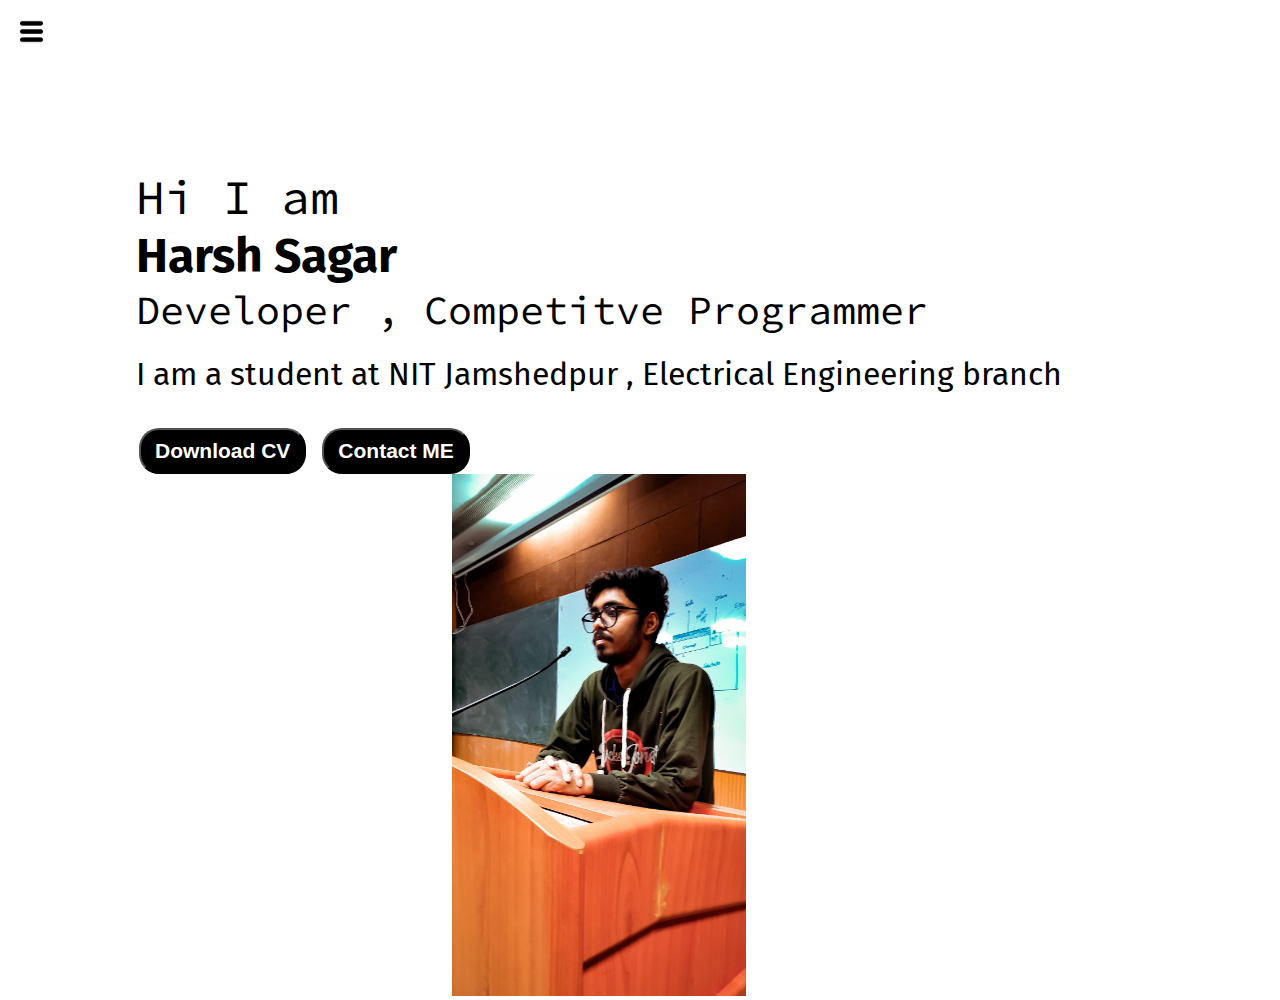
<file: index.html>
<!DOCTYPE html>
<html lang="en">

<head>
    <meta charset="UTF-8">
    <meta http-equiv="X-UA-Compatible" content="IE=edge">
    <meta name="viewport" content="width=device-width, initial-scale=1.0">
    <title>Harsh web-developer</title>
    <link rel="stylesheet" href="styles.css">
</head>

<body>
    <div class="container">
        <div class="sidebar sidebarGo">
            <!-- Harsh -->
            <nav>
                <ul>
                    <li><a href="index.html">Home</a></li>
                    <li><a href="intro.html">My intro</a></li>
                    <li><a href="services.html">Services</a></li>
                    <li><a href="blog.html">BLOg</a></li>
                    <li><a href="contact.html">Contact me</a></li>
                </ul>
            </nav>
        </div>
        <div class="main">
            <div class="hamburger">
                <img class="ham" src="ham.png" alt="" width="23">
                <img class="cross" src="download.png" alt="" width="23">
            </div>
            <div class="infoContainer">
                <div class="devInfo">
                    <div class="hello">Hi I am</div>
                    <div class="name">Harsh Sagar</div>
                    <div class="about">Developer , Competitve Programmer</div>
                    <div class="moreabout">I am a student at NIT Jamshedpur , Electrical Engineering branch</div>
                    <div class="buttons">
                        <a href="my_resume.pdf" target="_blank">
                        <button class="btn">Download CV</button></a>
                        <a href="contact.html">
                        <button class="btn">Contact ME</button></a>
                    </div>
                </div>
                <div class="devPic"><img src="dev.jpg" alt="Harsh Sagar"></div>
            </div>
        </div>
    </div>
    <script  src="script.js"></script>
</body>

</html>
</file>
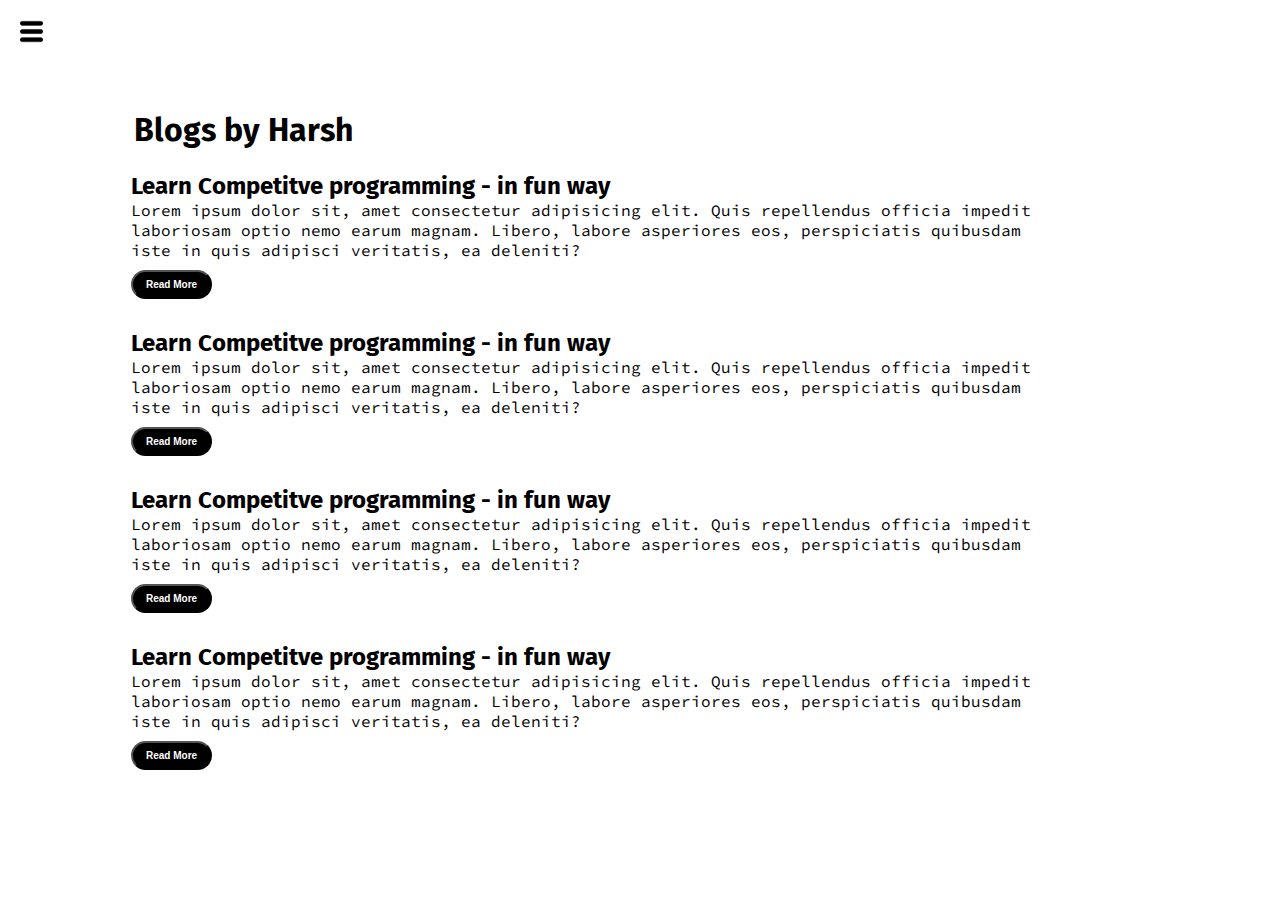
<file: blog.html>
<!DOCTYPE html>
<html lang="en">

<head>
    <meta charset="UTF-8">
    <meta http-equiv="X-UA-Compatible" content="IE=edge">
    <meta name="viewport" content="width=device-width, initial-scale=1.0">
    <title>Harsh web-developer</title>
    <link rel="stylesheet" href="styles.css">
</head>

<body>
    <div class="container">
        <div class="sidebar sidebarGo">
            <!-- Harsh -->
            <nav>
                <ul>
                    <li><a href="index.html">Home</a></li>
                    <li><a href="intro.html">My intro</a></li>
                    <li><a href="services.html">Services</a></li>
                    <li><a href="blog.html">BLOg</a></li>
                    <li><a href="contact.html">Contact me</a></li>
                </ul>
            </nav>
        </div>
        <div class="main">
            <div class="hamburger">
                <img class="ham" src="ham.png" alt="" width="23">
                <img class="cross" src="download.png" alt="" width="23">
            </div>
            <div class="blogContainer">
                <h1>Blogs by Harsh </h1>
               <div class="blogItem">
                <h2>Learn Competitve programming - in fun way</h2>
                <p>
                    Lorem ipsum dolor sit, amet consectetur adipisicing elit. Quis repellendus officia impedit laboriosam optio nemo earum magnam. Libero, labore asperiores eos, perspiciatis quibusdam iste in quis adipisci veritatis, ea deleniti?
                </p>  
                <button class="btn btn-sm">Read More</button> 
            </div>
            <div class="blogItem">
                <h2>Learn Competitve programming - in fun way</h2>
                <p>
                    Lorem ipsum dolor sit, amet consectetur adipisicing elit. Quis repellendus officia impedit laboriosam optio nemo earum magnam. Libero, labore asperiores eos, perspiciatis quibusdam iste in quis adipisci veritatis, ea deleniti?
                </p> 
                <button class="btn btn-sm">Read More</button>   
            </div>
            <div class="blogItem">
                <h2>Learn Competitve programming - in fun way</h2>
                <p>
                    Lorem ipsum dolor sit, amet consectetur adipisicing elit. Quis repellendus officia impedit laboriosam optio nemo earum magnam. Libero, labore asperiores eos, perspiciatis quibusdam iste in quis adipisci veritatis, ea deleniti?
                </p>   
                <button class="btn btn-sm">Read More</button> 
            </div>
            <div class="blogItem">
                <h2>Learn Competitve programming - in fun way</h2>
                <p>
                    Lorem ipsum dolor sit, amet consectetur adipisicing elit. Quis repellendus officia impedit laboriosam optio nemo earum magnam. Libero, labore asperiores eos, perspiciatis quibusdam iste in quis adipisci veritatis, ea deleniti?
                </p>   
                <button class="btn btn-sm">Read More</button> 
            </div>
        </div>
    </div>
    <script  src="script.js"></script>
</body>

</html>
</file>
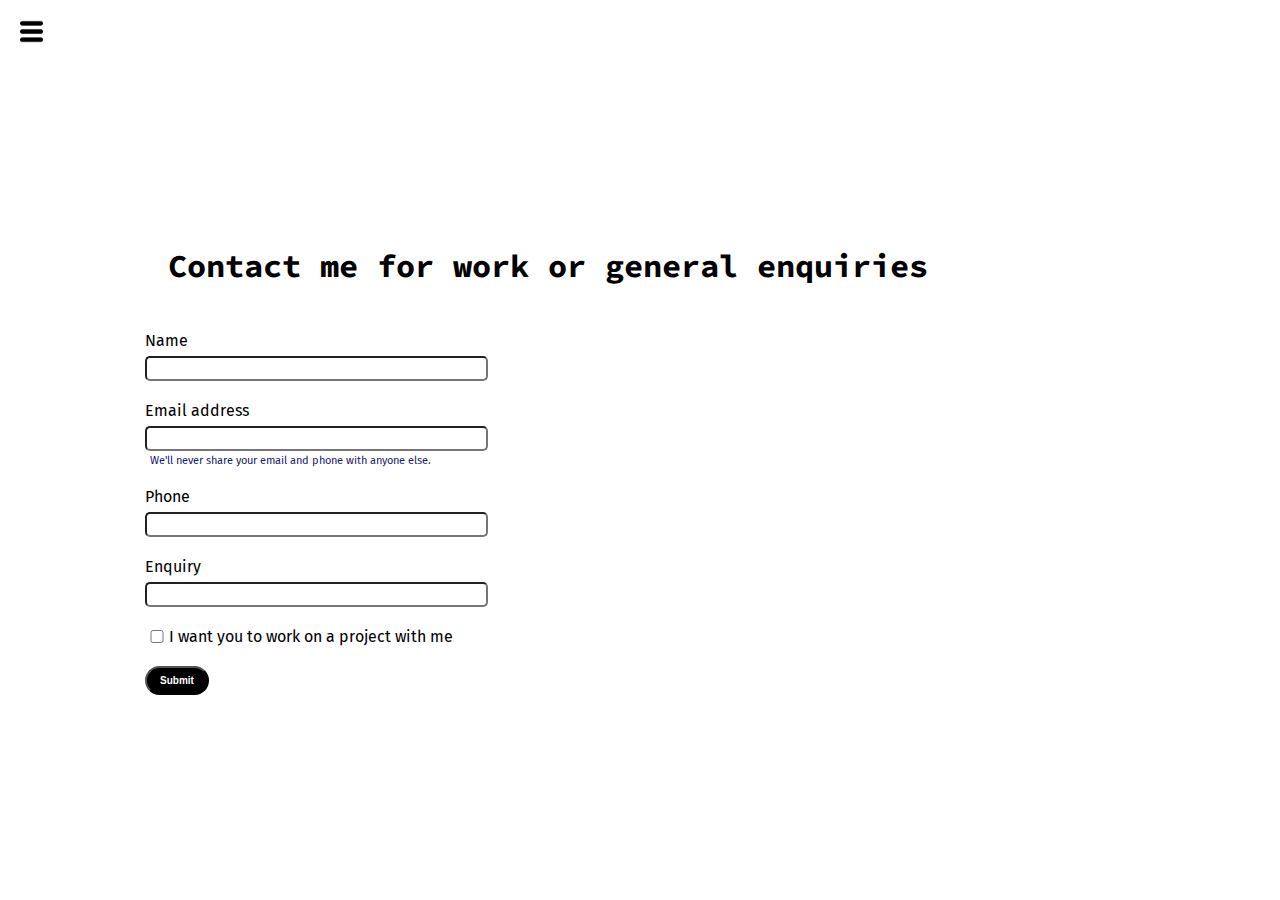
<file: contact.html>
<!DOCTYPE html>
<html lang="en">

<head>
    <meta charset="UTF-8">
    <meta http-equiv="X-UA-Compatible" content="IE=edge">
    <meta name="viewport" content="width=device-width, initial-scale=1.0">
    <title>Harsh web-developer</title>
    <link rel="stylesheet" href="styles.css">
</head>

<body>
    <div class="container">
        <div class="sidebar sidebarGo">
            <!-- Harsh -->
            <nav>
                <ul>
                    <li><a href="index.html">Home</a></li>
                    <li><a href="intro.html">My intro</a></li>
                    <li><a href="services.html">Services</a></li>
                    <li><a href="blog.html">BLOg</a></li>
                    <li><a href="contact.html">Contact me</a></li>
                </ul>
            </nav>
        </div>
        <div class="main">
          <div class="hamburger">
            <img class="ham" src="ham.png" alt="" width="23">
            <img class="cross" src="download.png" alt="" width="23">
        </div>
            <div class="contactform">
                <h1>Contact me for work or general enquiries</h1>
                <form>
                    <div class="mb-3">
                      <label for="exampleInputEmail1" class="form-label">Name</label>
                      <input type="name" class="form-control" id="clientemail" aria-describedby="emailHelp">
                    </div>
                    <div class="mb-3">
                        <label for="exampleInputEmail1" class="form-label">Email address</label>
                        <input type="email" class="form-control" id="clientemail" aria-describedby="emailHelp">
                        <div id="emailHelp" class="form-text">We'll never share your email and phone with anyone else.</div>
                      </div>
                    <div class="mb-3">
                      <label for="clientphone" class="form-label">Phone</label>
                      <input type="phone" class="form-control" id="clientphone">
                    </div>
                    <div class="mb-3">
                        <label for="exampleInputEmail1" class="form-label">Enquiry</label>
                        <input type="name" class="form-control" id="clientemail" aria-describedby="emailHelp">
                      </div>
                    <div class="mb-3" id="form-check">
                      <input type="checkbox" class="form-check-input" id="isclient">
                      <label class="form-check-label" for="isclient">I want you to work on a project with me</label>
                    </div>
                    <button type="submit" class="btn btn-sm">Submit</button>
                  </form>
            </div>
    </div>
    <script  src="script.js"></script>
</body>

</html>
</file>
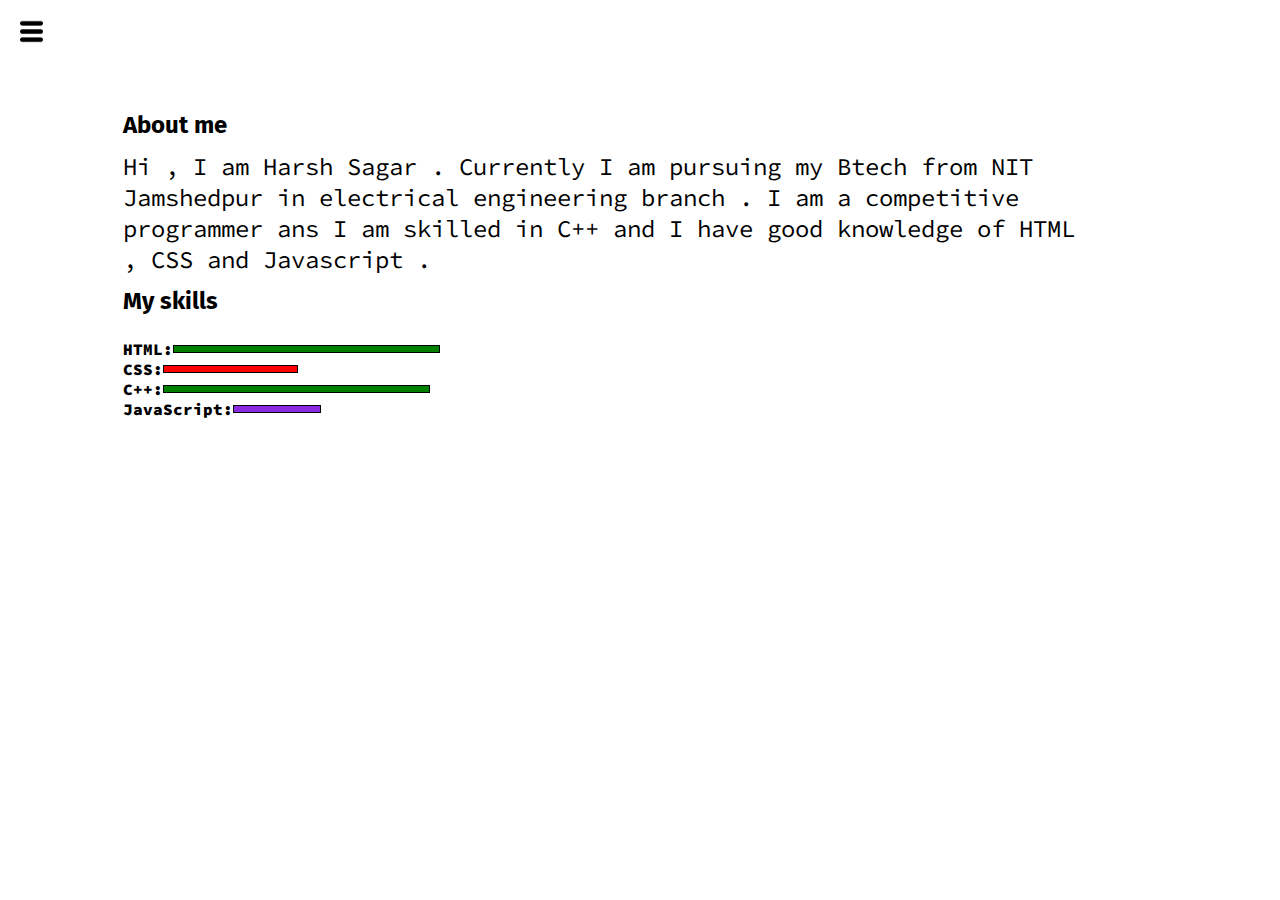
<file: intro.html>
<!DOCTYPE html>
<html lang="en">

<head>
    <meta charset="UTF-8">
    <meta http-equiv="X-UA-Compatible" content="IE=edge">
    <meta name="viewport" content="width=device-width, initial-scale=1.0">
    <title>Harsh web-developer</title>
    <link rel="stylesheet" href="styles.css">
</head>

<body>
    <div class="container">
        <div class="sidebar sidebarGo">
            <!-- Harsh -->
            <nav>
                <ul>
                    <li><a href="index.html">Home</a></li>
                    <li><a href="intro.html">My intro</a></li>
                    <li><a href="services.html">Services</a></li>
                    <li><a href="blog.html">BLOg</a></li>
                    <li><a href="contact.html">Contact me</a></li>
                </ul>
            </nav>
        </div>
        <div class="main">
            <div class="hamburger">
                <img class="ham" src="ham.png" alt="" width="23">
                <img class="cross" src="download.png" alt="" width="23">
            </div>
            <div class="intro">
                <h2>About me</h2>
                <p>
                    <p class="aboutMe">
                    Hi , I am Harsh Sagar . Currently I am pursuing my Btech from NIT Jamshedpur in electrical engineering branch . I am a competitive programmer ans I am skilled in C++ and I have good knowledge of HTML , CSS and Javascript .
                    </p>
                <h2>My skills</h2>
                <div class="skillcontainer">
                    <div class="skillItem">HTML: <div class="skill hundred"></div> </div>
                    <div class="skillItem">CSS: <div class="skill fifty"></div> </div>
                    <div class="skillItem">C++: <div class="skill hundred"></div> </div>
                    <div class="skillItem">JavaScript: <div class="skill t5"></div> </div>
                </div>
                </p>
            </div>
        </div>
        <script  src="script.js"></script>
</body>

</html>
</file>
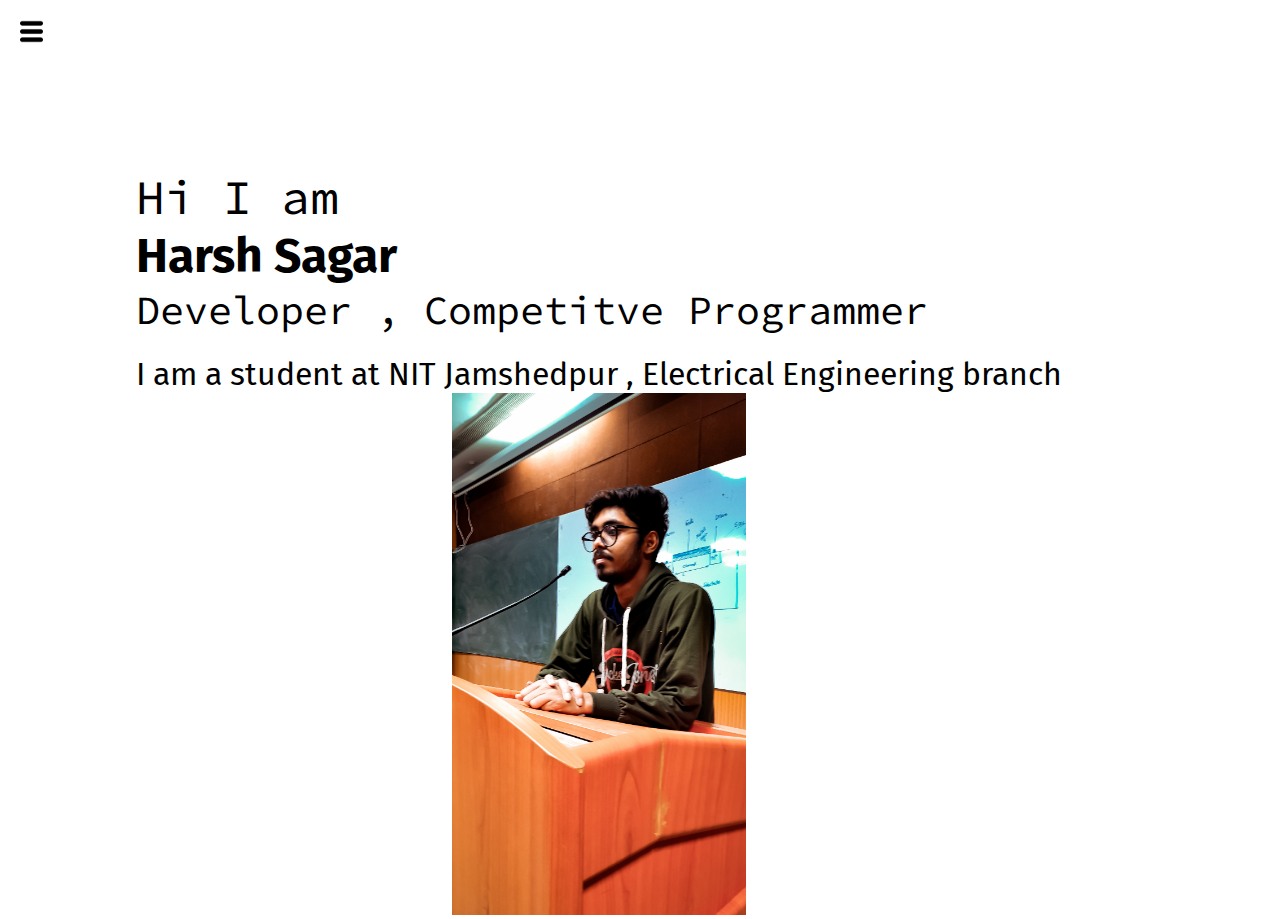
<file: services.html>
<!DOCTYPE html>
<html lang="en">

<head>
    <meta charset="UTF-8">
    <meta http-equiv="X-UA-Compatible" content="IE=edge">
    <meta name="viewport" content="width=device-width, initial-scale=1.0">
    <title>Harsh web-developer</title>
    <link rel="stylesheet" href="styles.css">
</head>

<body>
    <div class="container">
        <div class="sidebar sidebarGo">
            <!-- Harsh -->
            <nav>
                <ul>
                    <li><a href="index.html">Home</a></li>
                    <li><a href="intro.html">My intro</a></li>
                    <li><a href="services.html">Services</a></li>
                    <li><a href="blog.html">BLOg</a></li>
                    <li><a href="contact.html">Contact me</a></li>
                </ul>
            </nav>
        </div>
        <div class="main">
            <div class="hamburger">
                <img class="ham" src="ham.png" alt="" width="23">
                <img class="cross" src="download.png" alt="" width="23">
            </div>
            <div class="infoContainer">
                <div class="devInfo">
                    <div class="hello">Hi I am</div>
                    <div class="name">Harsh Sagar</div>
                    <div class="about">Developer , Competitve Programmer</div>
                    <div class="moreabout">I am a student at NIT Jamshedpur , Electrical Engineering branch</div>
<!--                     <div class="buttons">
                        <button>Download CV</button>
                        <button>Contact ME</button>
                    </div> -->
                </div>
                <div class="devPic"><img src="dev.jpg" alt="Harsh Sagar"></div>
            </div>
        </div>
    </div>
    <script  src="script.js"></script>
</body>

</html>
</file>
<file: styles.css>
@import url('https://fonts.googleapis.com/css2?family=Dongle:wght@700&family=Kanit:ital,wght@0,700;1,300&family=Sedgwick+Ave+Display&family=Source+Code+Pro&display=swap');
@import url('https://fonts.googleapis.com/css2?family=Kanit:ital,wght@0,700;1,300&family=Sedgwick+Ave+Display&display=swap');
@import url('https://fonts.googleapis.com/css2?family=Dongle:wght@700&family=Fira+Sans&family=Kanit:ital,wght@0,700;1,300&family=Sedgwick+Ave+Display&family=Source+Code+Pro&display=swap');


* {
    margin: 0;
    padding: 0;
}

.sidebar {
    background-color: rgb(155, 150, 150);
    position: absolute;
    /* width: 434px; */
    height: 116vh;
    font-family: 'Fira Sans' , sans-serif;
    transition: 0.4s ease-in;
}

.sidebar nav {
    padding: 45px;
}

.sidebar nav li {
    list-style-type: none;
    font-size: 50px;
    padding: 30px;
}

.sidebar nav li a{
    text-decoration:none;
    color:black;
}

.main {
    /* background-color: yellow; */
    width: 90vw;  
    padding:23px;
}

.container {
    display: flex;
}

.infoContainer {
    /* background-color: rgb(213, 187, 15); */
    height: 58vh;
    width: 80vw;
    margin: 144px auto;
    display: flex;
    justify-content: space-around;
    flex-wrap: wrap;
}

.devInfo{
    font-size: 16px;
    display: flex;
    flex-direction: column;
    justify-content: center;
    font-family: 'source code pro' , monospace;
}

.hello{
    font-size: 3em;
}
.name{
    font-size: 3em;
    font-family: 'Fira Sans' , sans-serif;
    font-weight: bold;
}
.about{
    font-size: 2.5em;
}
.moreabout{
    font-size: 2em;
    margin-top: 20px;
    font-family: 'Fira Sans' , sans-serif;
}
.buttons{
    margin-top: 2.2em;
    font-size: 16px;
}
.btn{
    padding: 9px 14px;
    border-radius:20px;
    color:white;
    background-color:black;
    font-weight: bold;
    font-size: 21px;
    margin:0px 3px;
    cursor: pointer;
}
.btn-sm{
    font-size: 10px;
    padding: 7px 13px;
    margin: 10px 0;
}
.btn:hover{
    color:black;
    background-color:white;
}
.devPic img{
   height: 58vh;
}

.contactform {
    padding: 0 34px;
    padding-top: 100px;
    font-family: 'Fira Sans' , sans-serif;
    margin: 88px;
}

.contactform h1{
    padding: 12px 0;
    font-family: 'source code pro' , monospace;
}

.contactform form div{
    padding:10px 0;
    display:flex;
    flex-direction:column;
}

.contactform form div input{
    width: 26vw;
    border-radius: 5px;
    margin: 6px 0 0 0;
    padding: 3px;
}


#emailHelp{
    font-size: 11px;
    color: midnightblue;
    margin:0 5px;
    padding: 3px 0 0 0;
}

#form-check{
    flex-direction: row;
}

#form-check input{
    width: 24px;
    margin: 3px 0;
}
.blogContainer{
   margin: 88px 88px;
}
.blogItem{
    margin: 20px;
    font-family: 'Fira Sans' , sans-serif;
}
h1{
    font-family: 'Fira Sans' , sans-serif;
    margin: 23px;
}

p{
    font-family: 'source code pro' , monospace;
}
.intro{
    margin: 88px 88px;
}
.intro h2{
    font-family: 'Fira Sans' , sans-serif;
    margin: 12px;
}

.intro p{
    font-family: 'source code pro' , monospace;
    margin: 12px;
}

.skillcontainer{
    padding: 12px;
    font-family: 'source code pro' , monospace;
    font-weight: 900;
}

.skill{
    width: 265px;
    height: 6px;
    background-color: red; 
    border: 1px solid black;
}
.skillItem{
    display : flex;
    align-items: center;
}
.hamburger{
    position: absolute;
    cursor: pointer;
    top: 10px;
    left: 10px;
    margin-top: 10px;
    /* margin-left: 19px; */
}
.cross{
    margin-left: 400px;
}
.ham{
    margin-left: 10px;
}
.hundred{
    width: 265px;
    height: 6px;
    background-color: green;
}
.fifty{
    width: 132.5px;
    height: 6px;
}
.t5{
    width: 86.25px;
    height: 6px;
    background-color: blueviolet;
}
.sidebarGo{
    transform: translate(-443px , 0px);
    position: absolute;
}
.aboutMe{
    font-size: 1.5em;
}
@media(max-width: 1221px){
    *{
    /* background-color: red; */
    }
    .devPic{
        display: none;
    }
    /* .sidebar{
            transform: translate(-443px , 0px);
            position: absolute;
    } */
    .buttons{
        font-size: 6px;
    }
    .blogContainer , .contactform , .intro{
        margin: 50px 8px;
    }
    .devInfo{
        font-size: 10px;
    }
    .contactform form div input{
    width: 60vw;
    border-radius: 5px;
    margin: 6px 0 0 0;
    padding: 3px;
    }
}
</file>
